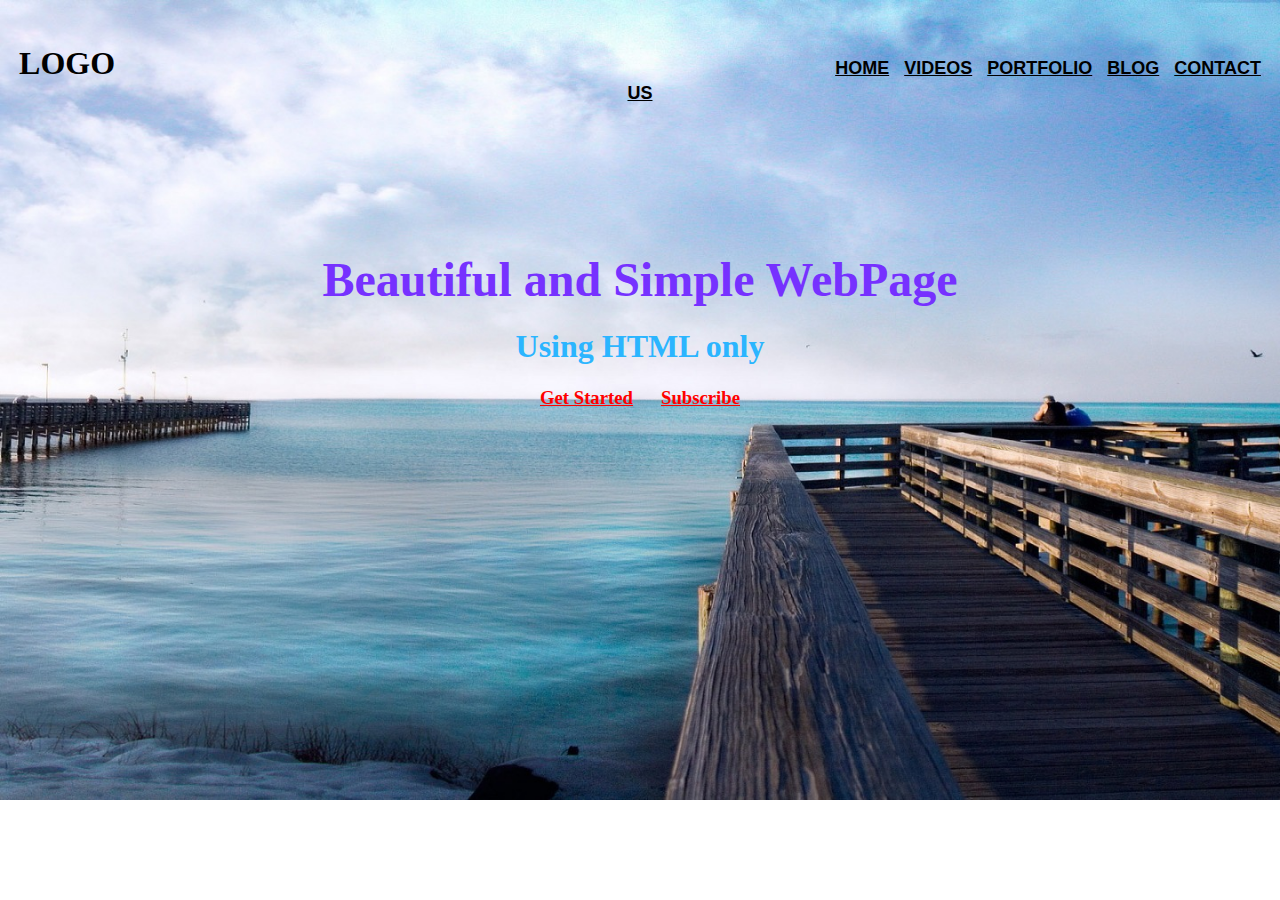
<file: project-1_WEBPAGE/index.html>
<!DOCTYPE html>
<html lang="en">
<head>
    <meta charset="UTF-8">
    <meta http-equiv="X-UA-Compatible" content="IE=edge">
    <meta name="viewport" content="width=device-width, initial-scale=1.0">
    <title>First Project</title>
    <style>
        body {
            background-image: url("bg.jpg");
            background-repeat: no-repeat;
            background-size: cover;
        }
    </style>
</head>
<body link="black" alink="pink" vlink="red">
    <br>
    <h3 align="center">
        <font face="cursive" size="6">LOGO</font>
        &nbsp;&nbsp;&nbsp;&nbsp;&nbsp;&nbsp;&nbsp;&nbsp;&nbsp;&nbsp;&nbsp;&nbsp;&nbsp;&nbsp;&nbsp;&nbsp;&nbsp;&nbsp;&nbsp;&nbsp;&nbsp;&nbsp;&nbsp;&nbsp;&nbsp;&nbsp;&nbsp;&nbsp;&nbsp;&nbsp;&nbsp;&nbsp;&nbsp;&nbsp;&nbsp;&nbsp;&nbsp;&nbsp;&nbsp;&nbsp;&nbsp;&nbsp;&nbsp;&nbsp;&nbsp;&nbsp;&nbsp;&nbsp;&nbsp;&nbsp;&nbsp;&nbsp;&nbsp;&nbsp;&nbsp;&nbsp;&nbsp;&nbsp;&nbsp;&nbsp;&nbsp;&nbsp;&nbsp;&nbsp;&nbsp;&nbsp;&nbsp;&nbsp;&nbsp;&nbsp;&nbsp;&nbsp;&nbsp;&nbsp;&nbsp;&nbsp;&nbsp;&nbsp;&nbsp;&nbsp;&nbsp;&nbsp;&nbsp;&nbsp;&nbsp;&nbsp;&nbsp;&nbsp;&nbsp;&nbsp;&nbsp;&nbsp;&nbsp;&nbsp;&nbsp;&nbsp;&nbsp;&nbsp;&nbsp;&nbsp;&nbsp;&nbsp;&nbsp;&nbsp;&nbsp;&nbsp;&nbsp;&nbsp;&nbsp;&nbsp;&nbsp;&nbsp;&nbsp;&nbsp;&nbsp;&nbsp;&nbsp;&nbsp;&nbsp;&nbsp;&nbsp;&nbsp;&nbsp;&nbsp;&nbsp;&nbsp;&nbsp;&nbsp;&nbsp;&nbsp;&nbsp;&nbsp;&nbsp;&nbsp;&nbsp;&nbsp;&nbsp;&nbsp;&nbsp;&nbsp;&nbsp;&nbsp;&nbsp;&nbsp;&nbsp;&nbsp;&nbsp;&nbsp;&nbsp;&nbsp;&nbsp;&nbsp;
        <font face="arial" size="4">
            <a href="#">HOME</a>&nbsp;&nbsp;
            <a href="#">VIDEOS</a>&nbsp;&nbsp;
            <a href="#">PORTFOLIO</a>&nbsp;&nbsp;
            <a href="#">BLOG</a>&nbsp;&nbsp;
            <a href="#">CONTACT US</a>
        </font>
    </h3>
    <br>
    <br>
    <br>
    <br>
    <br>
    <br>
    <h1 align="center">
        <font size="8" color="#7631FF">Beautiful and Simple WebPage</font>
    </h1>
    <h3 align="center">
        <font size="6" color="#2BB5FF">Using HTML only</font>
        <br>
        <br>
        <a href="">Get Started</a>&nbsp;&nbsp;&nbsp;&nbsp;&nbsp;
        <a href="">Subscribe</a>
    </h3>
</body>
</html>
</file>
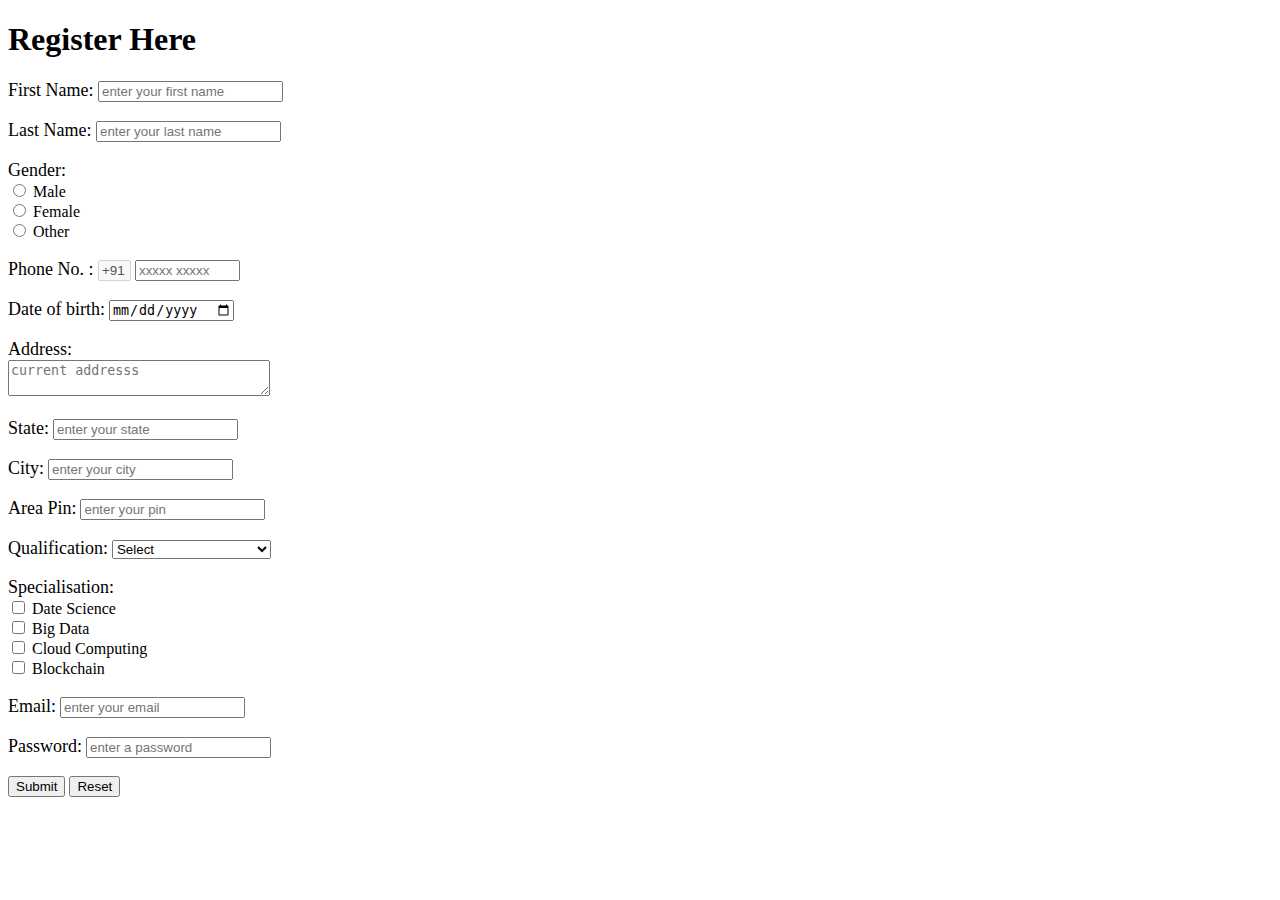
<file: project-2_Registration-Form/index.html>
<!DOCTYPE html>
<html lang="en">
<head>
    <meta charset="UTF-8">
    <meta http-equiv="X-UA-Compatible" content="IE=edge">
    <meta name="viewport" content="width=device-width, initial-scale=1.0">
    <title>Registration</title>
</head>
<body>
        <h1>Register Here</h1>
        <form action="index.php">
            <label for="fname">
                <font size="4">
                    First Name:
                </font>
            </label>
            <input type="text" id="fname" name="fname" placeholder="enter your first name">
            <br><br>
            <label for="lname">
                <font size="4">
                    Last Name:
                </font>
            </label>
            <input type="text" id="lname" name="lname" placeholder="enter your last name">
            <br><br>
            <label>
                <font size="4">Gender:</font>
            </label>
            <br>
            <input type="radio" value="Male">
            <label>Male</label><br>
            <input type="radio" value="Female">
            <label>Female</label><br>
            <input type="radio" value="Other">
            <label>Other</label>
            <br><br>
            <label>
                <font size="4">Phone No. : </font>
            </label>
            <input type="tel" value="+91" size="1" disabled>
            <input type="tel" pattern="[0-9]{10}" size="10" placeholder="xxxxx xxxxx">
            <br><br>
            <label>
                <font size="4">Date of birth:</font>
            </label>
            <input type="date">
            <br><br>
            <label>
                <font size="4">Address:</font>
            </label>
            <br>
            <textarea cols="30" rows="2" placeholder="current addresss"></textarea>
            <br><br>
            <label>
                <font size="4">State:</font>
            </label>
            <input type="text" placeholder="enter your state">
            <br><br>
            <label>
                <font size="4">City:</font>
            </label>
            <input type="text" placeholder="enter your city">
            <br><br>
            <label>
                <font size="4">Area Pin:</font>
            </label>
            <input type="text" placeholder="enter your pin">
            <br><br>
            <label>
                <font size="4">Qualification:</font>
            </label>
            <select name="qualification" id="qualification">
                <option value="select">Select</option>
                <option value="select">Matriculation</option>
                <option value="select">Standard 12th Diploma</option>
                <option value="select">Bachelor's Degree</option>
                <option value="select">Postgraduate Diploma</option>
            </select>
            <br><br>
            <label>
                <font size="4">Specialisation:</font>
            </label>
            <br>
            <input type="checkbox">
            <label>Date Science</label><br>
            <input type="checkbox">
            <label>Big Data</label><br>
            <input type="checkbox">
            <label>Cloud Computing</label><br>
            <input type="checkbox">
            <label>Blockchain</label>
            <br><br>
            <label for="">
                <font size="4">Email:</font>
            </label>
            <input type="email" placeholder="enter your email">
            <br><br>
            <label for="">
                <font size="4">Password:</font>
            </label>
            <input type="password" placeholder="enter a password">
            <br><br>
            <input type="submit" value="Submit">
            <input type="reset" value="Reset">
        </form>
</body>
</html>
</file>
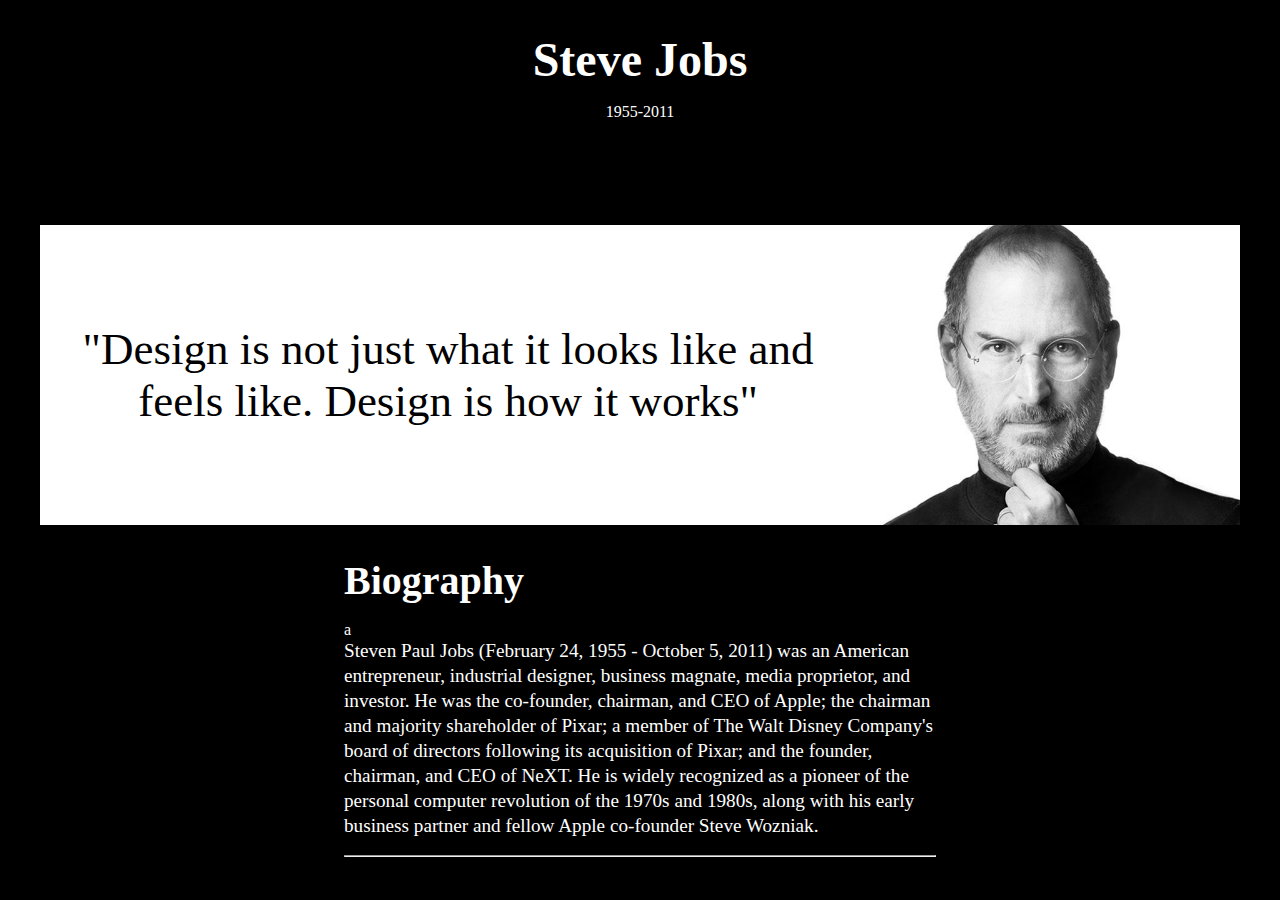
<file: project-3_TRIBUTE_PAGE/index.html>
<!DOCTYPE html>
<html lang="en">
<head>
    <meta charset="UTF-8">
    <meta http-equiv="X-UA-Compatible" content="IE=edge">
    <meta name="viewport" content="width=device-width, initial-scale=1.0">
    <title>Tribute Page</title>
    <style>
        * {
            margin: 0px;
            padding: 0px;
            box-sizing: border-box;
        }
        body{
            background-color: black;
            color: white;
        }
        header{
            text-align: center;
            margin: 0.5rem 0px;
            padding: 1.5rem;
        }
        header  .title{
            margin-bottom: 1rem;
            font-size: 3rem;
        }
        .tribute{
            display: grid;
            background-color: white;
            color: black;
            max-width: 75rem;
            align-items: center;
            margin: 0px auto;
            padding: 0px 0px 0px 1rem;
            grid-template-columns: 2fr 1fr;
        }
        .tribute blockquote{
            text-align: center;
            font-size: 45px;
        }
        .tirbute img{
            max-width: 100%;
        }
        .bio{
            margin: 2rem auto;
            max-width: 38rem;
            padding: 0px 0.5rem;
        }
        .bio h2{
            margin-bottom: 1rem;
            font-size: 2.5rem;
            line-height: 1.2;
        }
        .bio p{
            font-size: 1.2rem;
            line-height: 1.3;
        }
        .bio hr{
            margin-top: 1rem;
        }
    </style>
</head>
<body>
    <header>
        <h1 class="title">Steve Jobs</h1>
        <p>1955-2011</p>
    </header>
    <br><br><br><br>
    <section class="tribute">
        <blockquote>"Design is not just what it looks like and feels like. Design is how it works"</blockquote>
        <img src="steve-jobs.jpg" alt="" width="400px">
    </section>
    <section class="bio">
        <h2>Biography</h2>a
        <p>Steven Paul Jobs (February 24, 1955 - October 5, 2011) was an American entrepreneur, industrial designer, business
        magnate, media proprietor, and investor. He was the co-founder, chairman, and CEO of Apple; the chairman and
        majority shareholder of Pixar; a member of The Walt Disney Company's board of directors following its acquisition
        of Pixar; and the founder, chairman, and CEO of NeXT. He is widely recognized as a pioneer of the personal
        computer revolution of the 1970s and 1980s, along with his early business partner and fellow Apple co-founder
        Steve Wozniak.</p>
        <hr>
    </section>
</body>
</html>
</file>
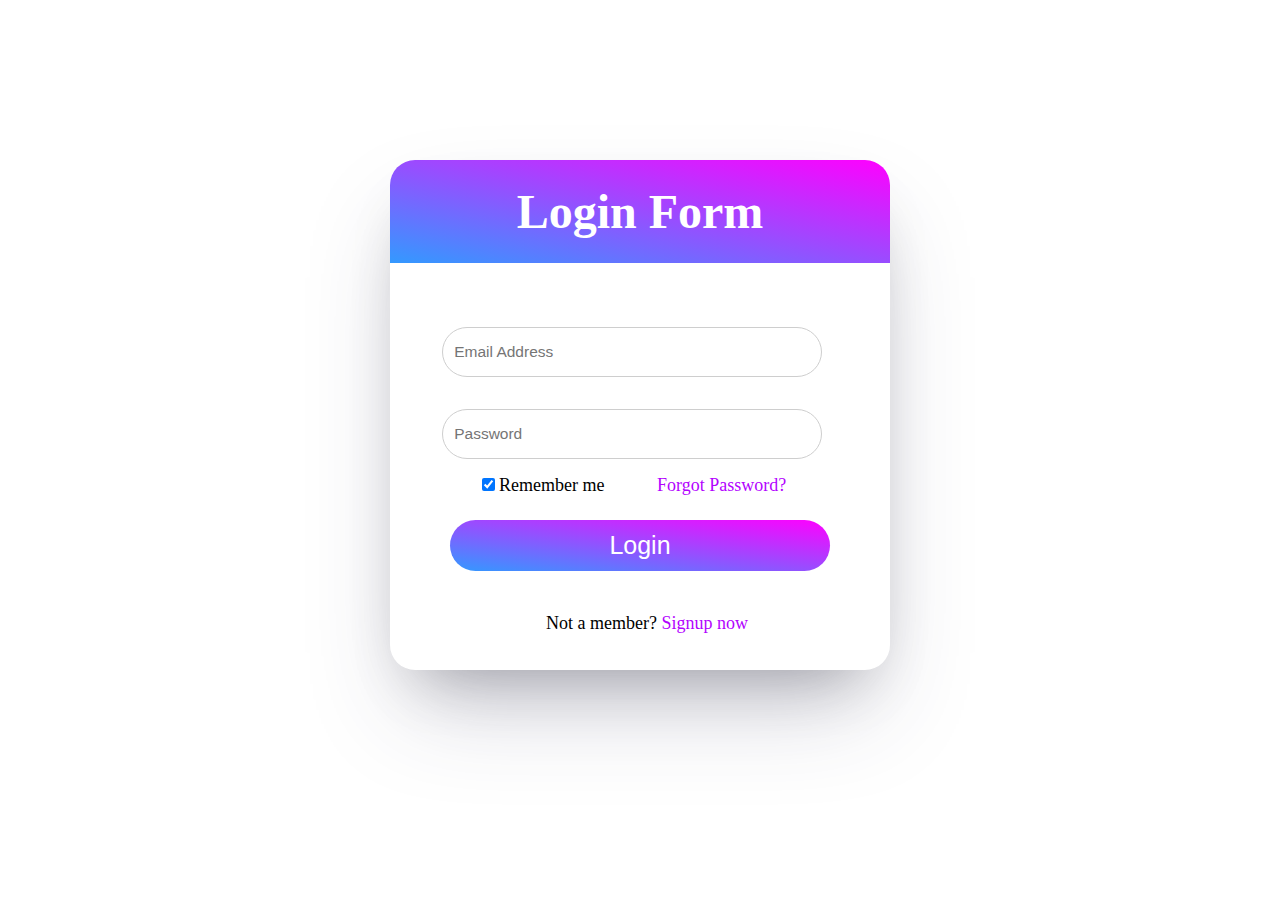
<file: project-4_Login-Form/code.html>
<!DOCTYPE html>
<html lang="en">
<head>
    <meta charset="UTF-8">
    <meta http-equiv="X-UA-Compatible" content="IE=edge">
    <meta name="viewport" content="width=device-width, initial-scale=1.0">
    <title>Login</title>
    <link rel="stylesheet" href="style.css">
</head>
<body>
    <section>
        <h1 class="heading">Login Form</h1>
        <form action="">
            <input type="email" placeholder="Email Address" class="detail">
            <br>
            <input type="password" placeholder="Password" class="detail">
            <br>
            &nbsp;&nbsp;&nbsp;&nbsp;&nbsp;&nbsp;&nbsp;&nbsp;&nbsp;&nbsp;&nbsp;&nbsp;&nbsp;
            <input type="checkbox" checked>
            <label for="">
                <font size="4">
                    Remember me
                </font>
            </label>
            &nbsp;&nbsp;&nbsp;&nbsp;&nbsp;&nbsp;&nbsp;&nbsp;&nbsp;&nbsp;&nbsp;
            <a href="#">
                <font size="4">
                    Forgot Password?
                </font>
            </a>
            <br>
            <input type="submit" value="Login" class="btn">
            <br><br>
            &nbsp;&nbsp;&nbsp;&nbsp;&nbsp;&nbsp;&nbsp;&nbsp;&nbsp;&nbsp;&nbsp;&nbsp;&nbsp;&nbsp;&nbsp;&nbsp;&nbsp;&nbsp;&nbsp;&nbsp;&nbsp;&nbsp;&nbsp;&nbsp;&nbsp;&nbsp;&nbsp;&nbsp;&nbsp;
            <label class="foot">
                <font size="4">
                    Not a member?
                </font>
            </label>
            <a href="#" class="foot">
                <font size="4">
                    Signup now
                </font>
            </a>
        </form>
        <br><br>
    </section>
</body>
</html>
</file>
<file: project-4_Login-Form/style.css>
* {
    margin: 0px;
    padding: 0px;
    box-sizing: border-box;
}

section {
    display: grid;
    margin: 10rem auto;
    max-width: 500px;
    border-radius: 25px;
    box-shadow: rgba(50, 50, 93, 0.25) 0px 50px 100px -20px, rgba(0, 0, 0, 0.3) 0px 30px 60px -30px;
}

section .heading {
    text-align: center;
    margin-bottom: 3rem;
    font-size: xxx-large;
    background: linear-gradient(to top right, #3399ff 0%, #ff00ff 100%);
    color: white;
    padding: 1.5rem;
    border-radius: 25px 25px 0px 0px;
}

form {
    margin: auto;
}

form .detail {
    padding: 0.7rem;
    margin: 1rem;
    width: 380px;
    height: 50px;
    border-radius: 50px;
    border: 1px solid rgb(206, 206, 206);
    font-size: 15.5px;
}

.btn {
    background: linear-gradient(to top right, #3399ff 0%, #ff00ff 100%);
    margin: 1.5rem;
    padding: 0.7rem;
    border-radius: 50px;
    border: none;
    width: 380px;
    color: white;
    font-size: 25px;
}

.btn:hover {
    cursor: pointer;
}

a {
    text-decoration: none;
    color: rgb(179, 2, 255);
}
</file>
